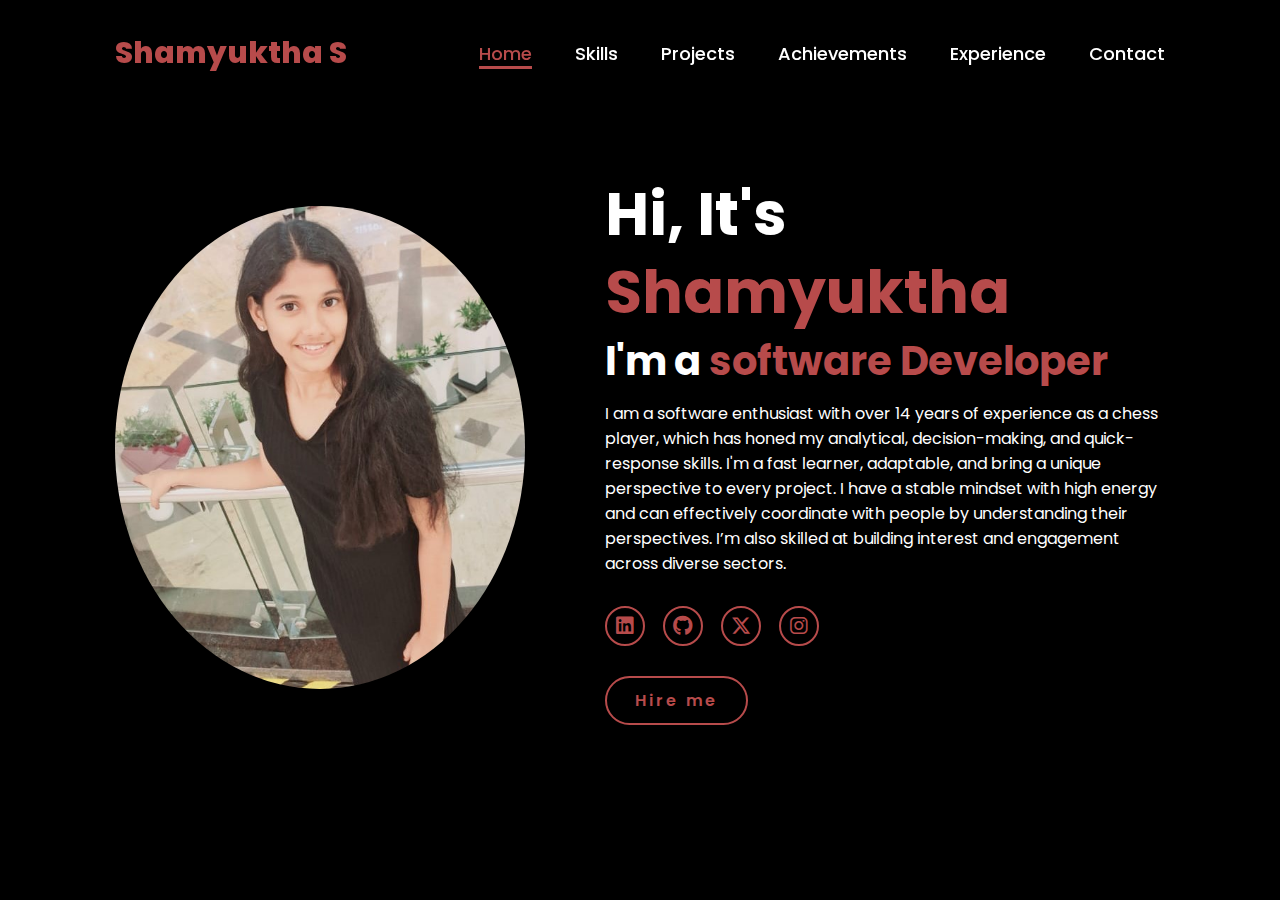
<file: index.html>
<!DOCTYPE html>
<html lang="en">
    
<head>
    <meta charset="UTF-8">
    <meta name="viewport" content="width=device-width, initial-scale=1.0">
    <link rel="stylesheet" href="https://cdnjs.cloudflare.com/ajax/libs/font-awesome/6.5.2/css/all.min.css">
    <link rel="stylesheet" href="portfolio.css">
    <title>Portfolio Website</title>
</head>
<body>
    <header>
        <a href="#" class="logo">Shamyuktha S</a>

        <nav>
            <a href="#" class="active"> Home</a>
            <a href="#" >Skills</a>
            <a href="#" >Projects</a>
            <a href="#" >Achievements</a>
            <a href="#" >Experience</a>
            <a href="#" >Contact</a>
        </nav>
    </header>
    <section class="home">
        <div class="home-img">
            <img src="Shamypic.jpeg" alt="">
        </div>
        <div class="home-content">
            <h1>Hi, It's <span>Shamyuktha </span></h1>
            <h3 class="typing-text">I'm a <span></span></h3>
            <p>I am a software enthusiast with over 14 years of experience as a chess player, which has honed my analytical, decision-making, and quick-response skills. I'm a fast learner, adaptable, and bring a unique perspective to every project. I have a stable mindset with high energy and can effectively coordinate with people by understanding their perspectives. I’m also skilled at building interest and engagement across diverse sectors.</p>
            <div class="social-icons">
                <a href="https://www.linkedin.com/in/shamyuktha-s-8191a9288/"><i class="fa-brands fa-linkedin"></i></a>
                <a href="#"><i class="fa-brands fa-github"></i></a>
                <a href="https://x.com/ShamyukthaSham3"><i class="fa-brands fa-x-twitter"></i></a>
                <a href="#"><i class="fa-brands fa-instagram"></i></a>
            </div>
            <a href="mailto:your-shamyukthashamyuktha3@gmail.com" class="btn">Hire me</a>
        </div>
    </section>
</body>
</html>
</file>
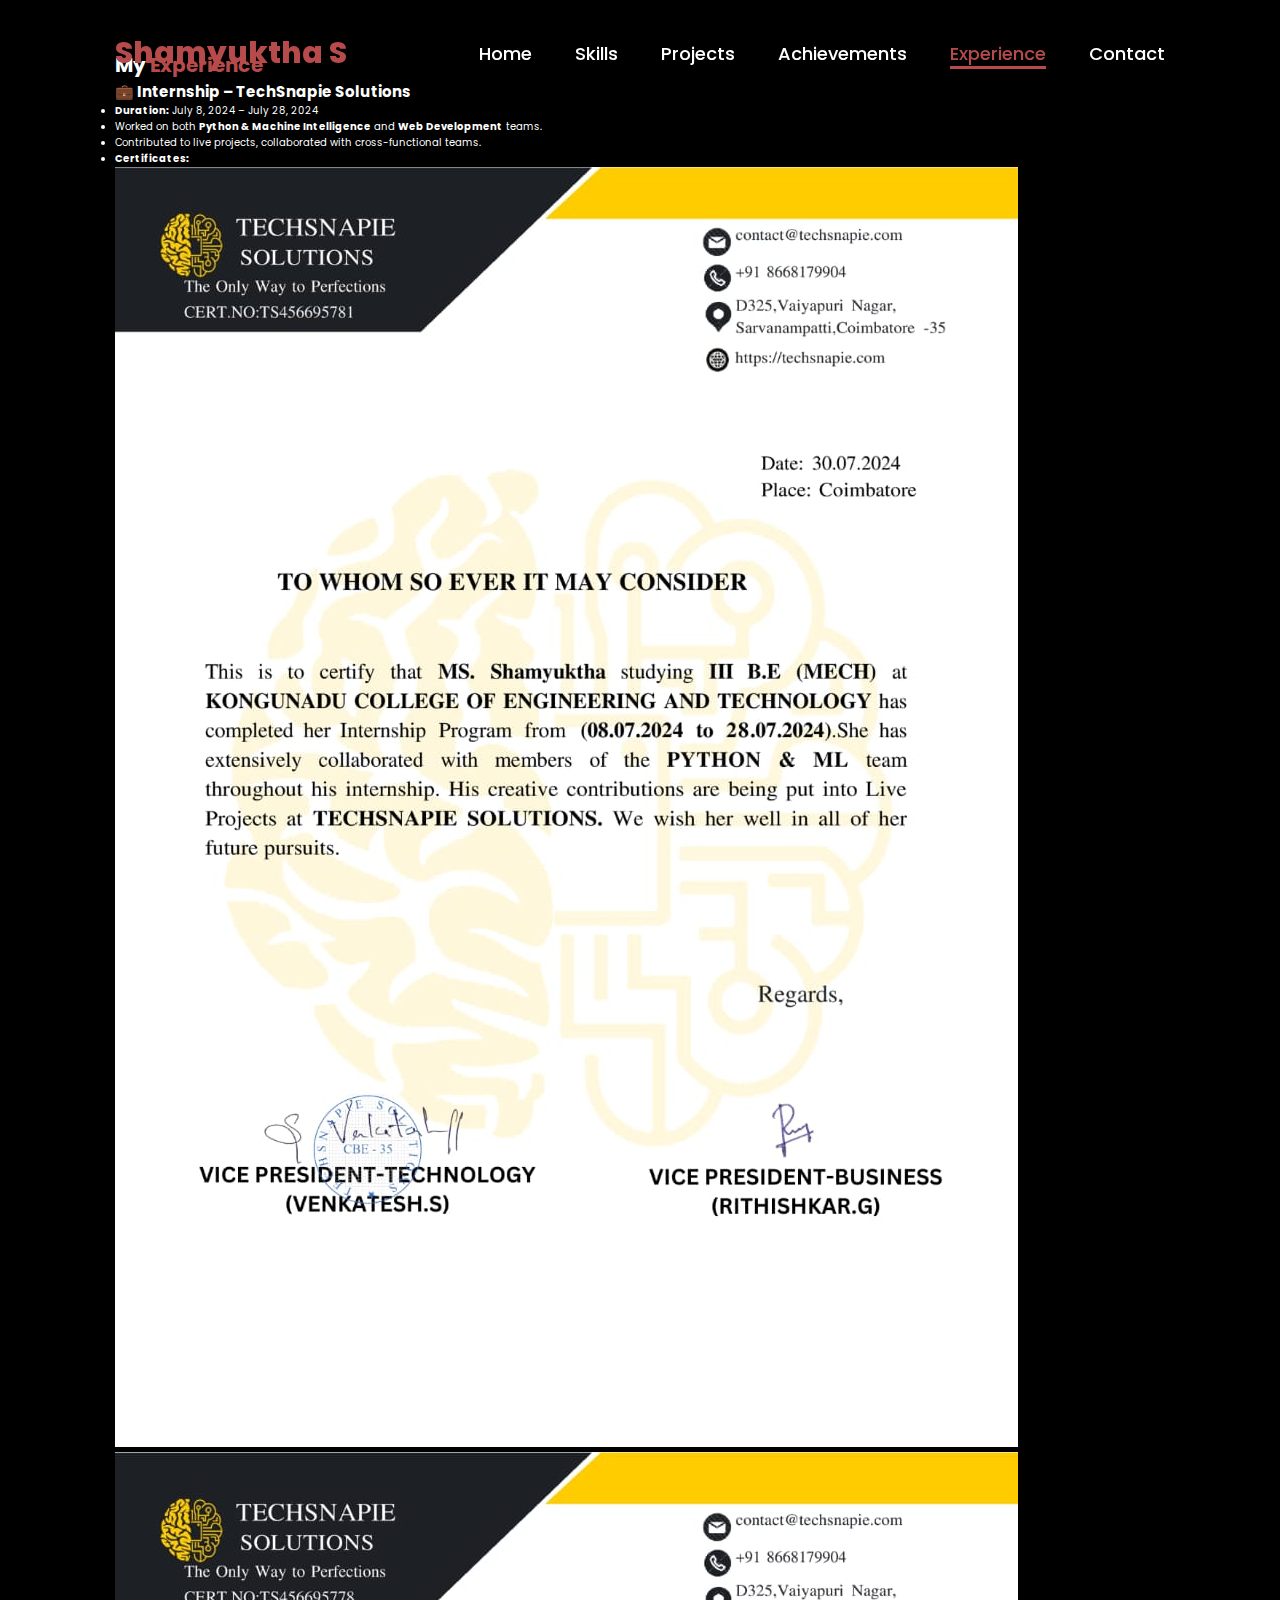
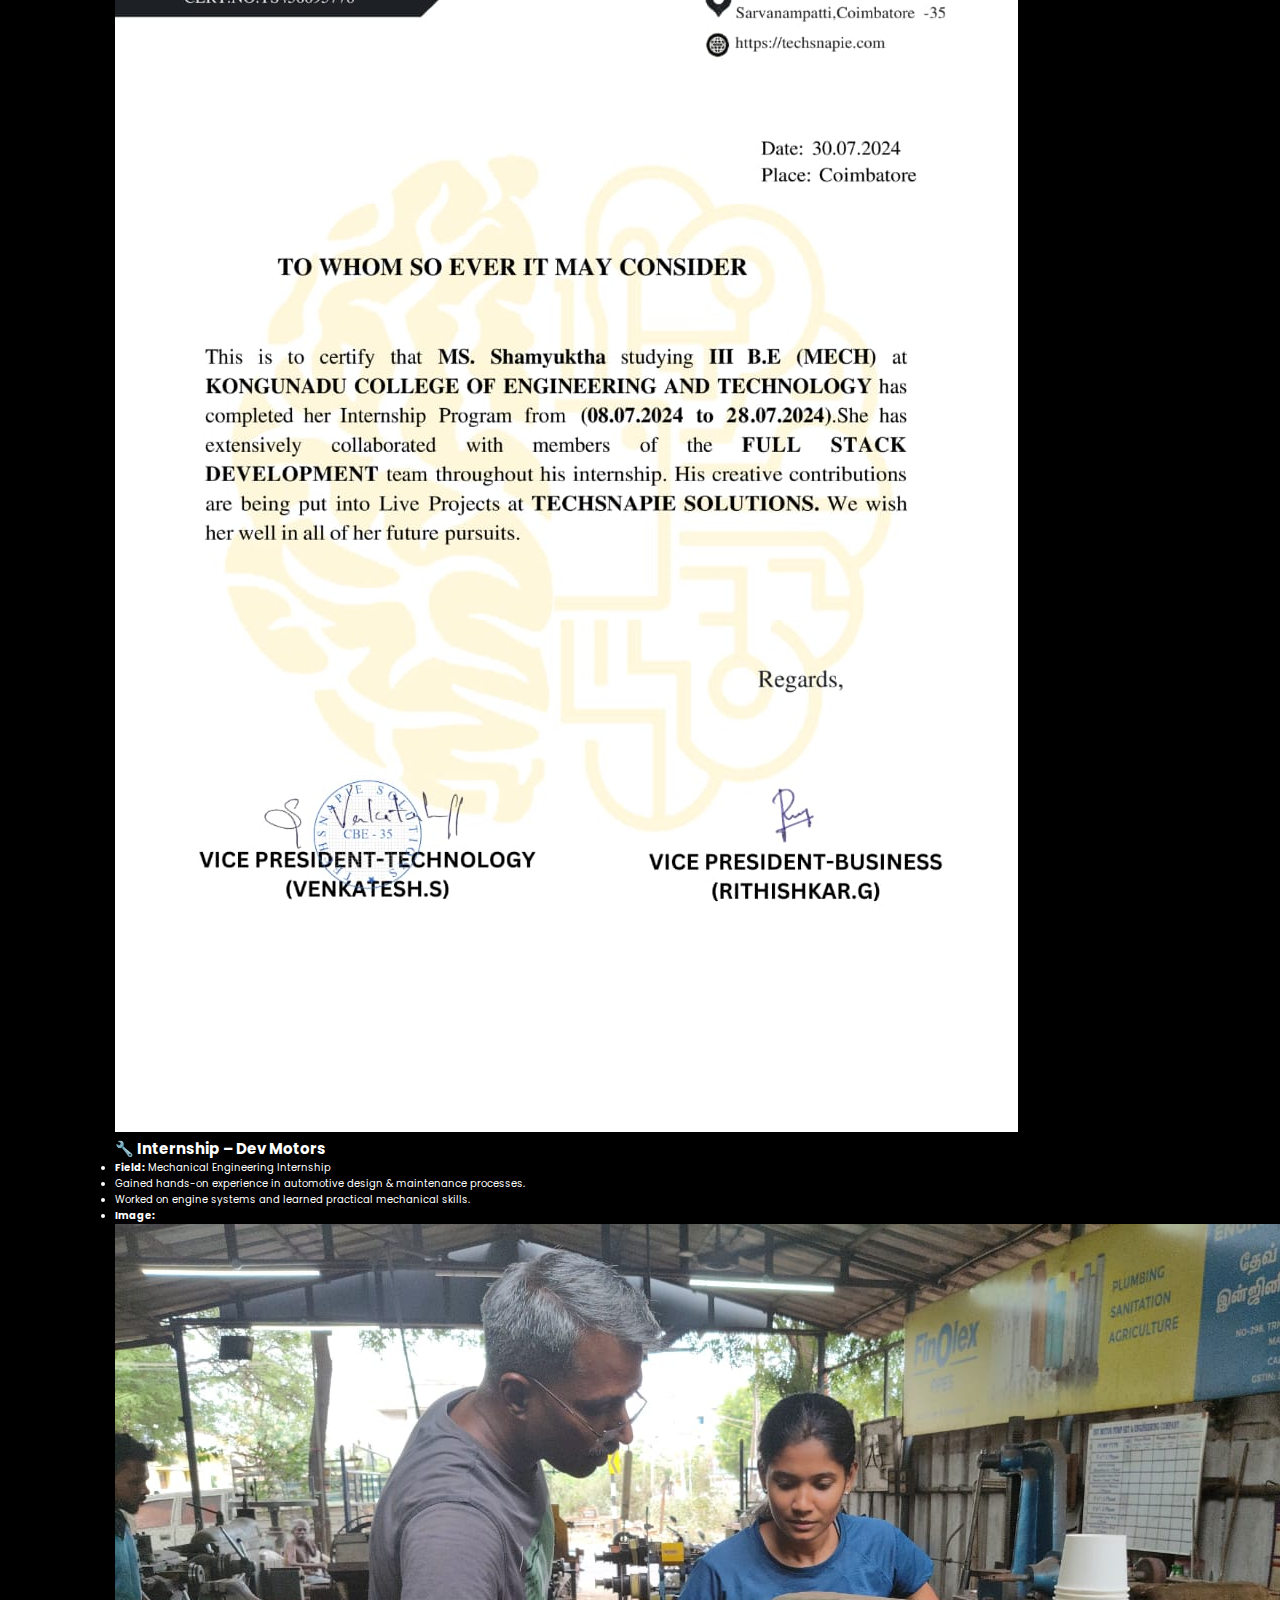
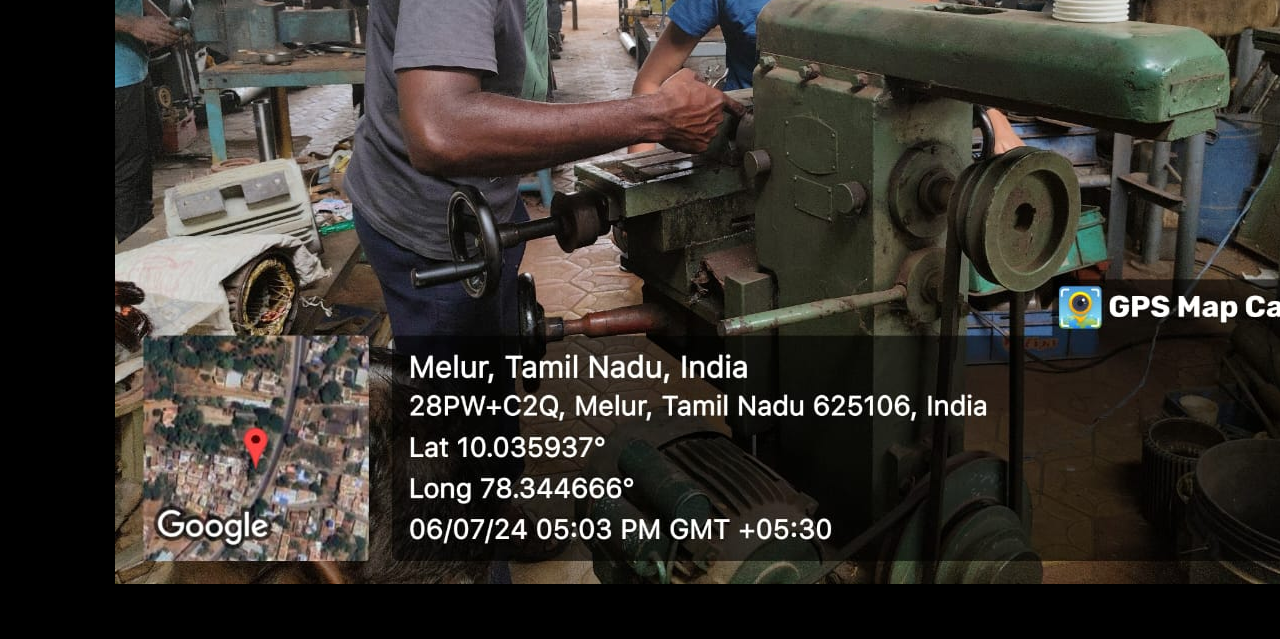
<file: experience.html>
<!DOCTYPE html>
<html lang="en">
<head>
  <meta charset="UTF-8" />
  <meta name="viewport" content="width=device-width, initial-scale=1.0"/>
  <link rel="stylesheet" href="portfolio.css" />
  <title>Experience - Shamyuktha</title>
</head>
<body>
  <header id="header">
    <a href="index.html" class="logo">Shamyuktha S</a>
    <nav>
      <a href="index.html">Home</a>
      <a href="skills.html">Skills</a>
      <a href="projects.html">Projects</a>
      <a href="achievements.html">Achievements</a>
      <a href="experience.html" class="active">Experience</a>
      <a href="contact.html">Contact</a>
    </nav>
  </header>

  <section class="skills-section">
    <h1 class="section-title">My <span>Experience</span></h1>

    <!-- TechSnapie Internship -->
    <div class="skill-category">
      <h2>💼 Internship – TechSnapie Solutions</h2>
      <ul class="skills-list clean-list">
        <li><strong>Duration:</strong> July 8, 2024 – July 28, 2024</li>
        <li>Worked on both <strong>Python & Machine Intelligence</strong> and <strong>Web Development</strong> teams.</li>
        <li>Contributed to live projects, collaborated with cross-functional teams.</li>
        <li><strong>Certificates:</strong></li>
        <div class="cert-img-row">
          <img src="pythonintern.jpeg" alt="ML-Python Certificate">
          <img src="webintern.jpeg" alt="Web Development Certificate">
        </div>
      </ul>
    </div>

    <!-- Dev Motors Internship -->
    <div class="skill-category">
      <h2>🔧 Internship – Dev Motors</h2>
      <ul class="skills-list clean-list">
        <li><strong>Field:</strong> Mechanical Engineering Internship</li>
        <li>Gained hands-on experience in automotive design & maintenance processes.</li>
        <li>Worked on engine systems and learned practical mechanical skills.</li>
        <li><strong>Image:</strong></li>
        <div class="cert-img">
          <img src="dev motors intern.jpeg" alt="Dev Motors Internship Photo">
        </div>
      </ul>
    </div>
  </section>

  <script>
    let lastScrollTop = 0;
    const header = document.getElementById("header");

    window.addEventListener("scroll", () => {
      let scrollTop = window.scrollY || document.documentElement.scrollTop;
      header.style.top = scrollTop > lastScrollTop ? "-80px" : "0";
      lastScrollTop = scrollTop;
    });
  </script>
</body>
</html>
</file>
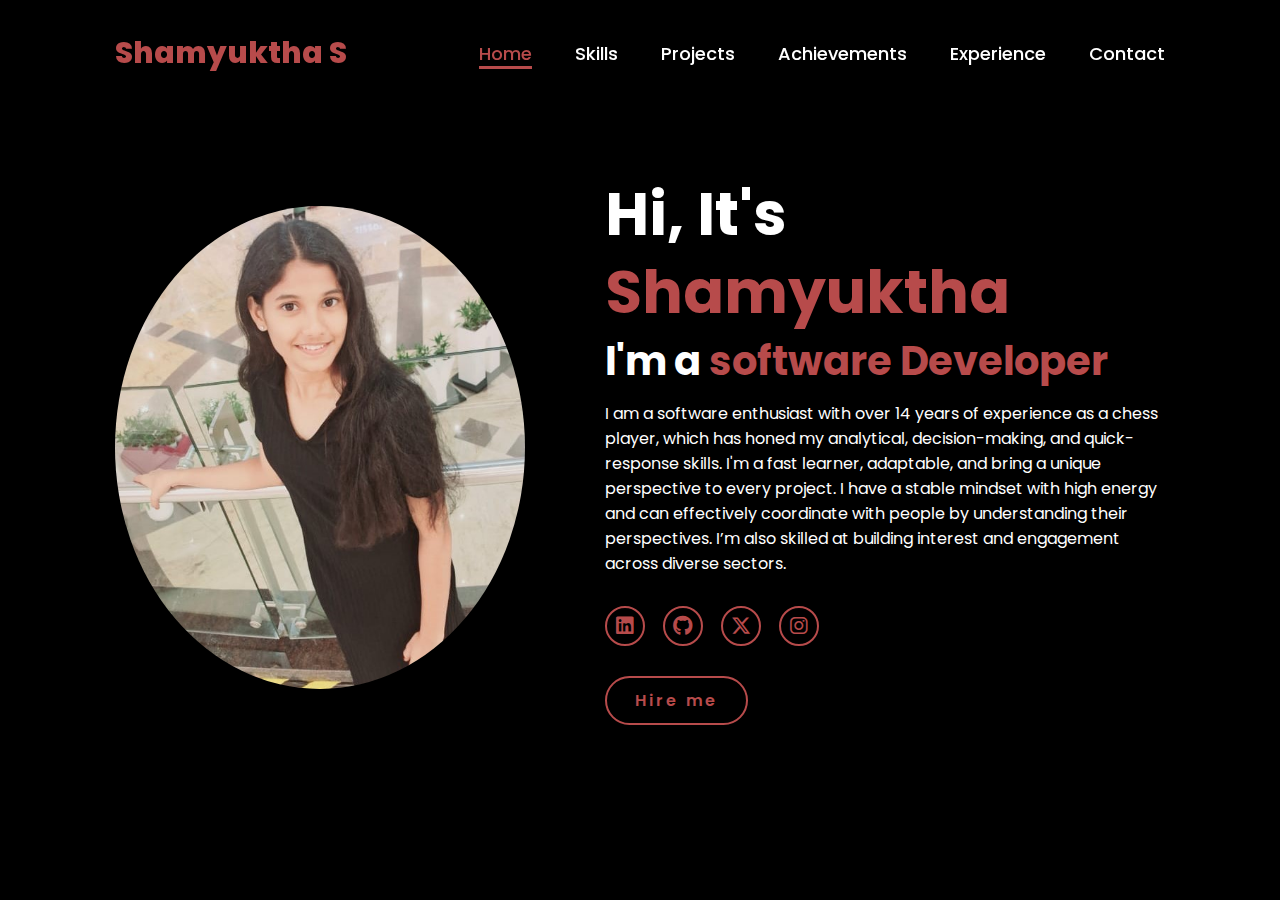
<file: portfolio.html>
<!DOCTYPE html>
<html lang="en">
    
<head>
    <meta charset="UTF-8">
    <meta name="viewport" content="width=device-width, initial-scale=1.0">
    <link rel="stylesheet" href="https://cdnjs.cloudflare.com/ajax/libs/font-awesome/6.5.2/css/all.min.css">
    <link rel="stylesheet" href="portfolio.css">
    <title>Portfolio Website</title>
</head>
<body>
    <header>
        <a href="#" class="logo">Shamyuktha S</a>

        <nav>
            <a href="#" class="active"> Home</a>
            <a href="#" >Skills</a>
            <a href="#" >Projects</a>
            <a href="#" >Achievements</a>
            <a href="#" >Experience</a>
            <a href="#" >Contact</a>
        </nav>
    </header>
    <section class="home">
        <div class="home-img">
            <img src="Shamypic.jpeg" alt="">
        </div>
        <div class="home-content">
            <h1>Hi, It's <span>Shamyuktha </span></h1>
            <h3 class="typing-text">I'm a <span></span></h3>
            <p>I am a software enthusiast with over 14 years of experience as a chess player, which has honed my analytical, decision-making, and quick-response skills. I'm a fast learner, adaptable, and bring a unique perspective to every project. I have a stable mindset with high energy and can effectively coordinate with people by understanding their perspectives. I’m also skilled at building interest and engagement across diverse sectors.</p>
            <div class="social-icons">
                <a href="https://www.linkedin.com/in/shamyuktha-s-8191a9288/"><i class="fa-brands fa-linkedin"></i></a>
                <a href="#"><i class="fa-brands fa-github"></i></a>
                <a href="https://x.com/ShamyukthaSham3"><i class="fa-brands fa-x-twitter"></i></a>
                <a href="#"><i class="fa-brands fa-instagram"></i></a>
            </div>
            <a href="mailto:your-shamyukthashamyuktha3@gmail.com" class="btn">Hire me</a>
        </div>
    </section>
</body>
</html>
</file>
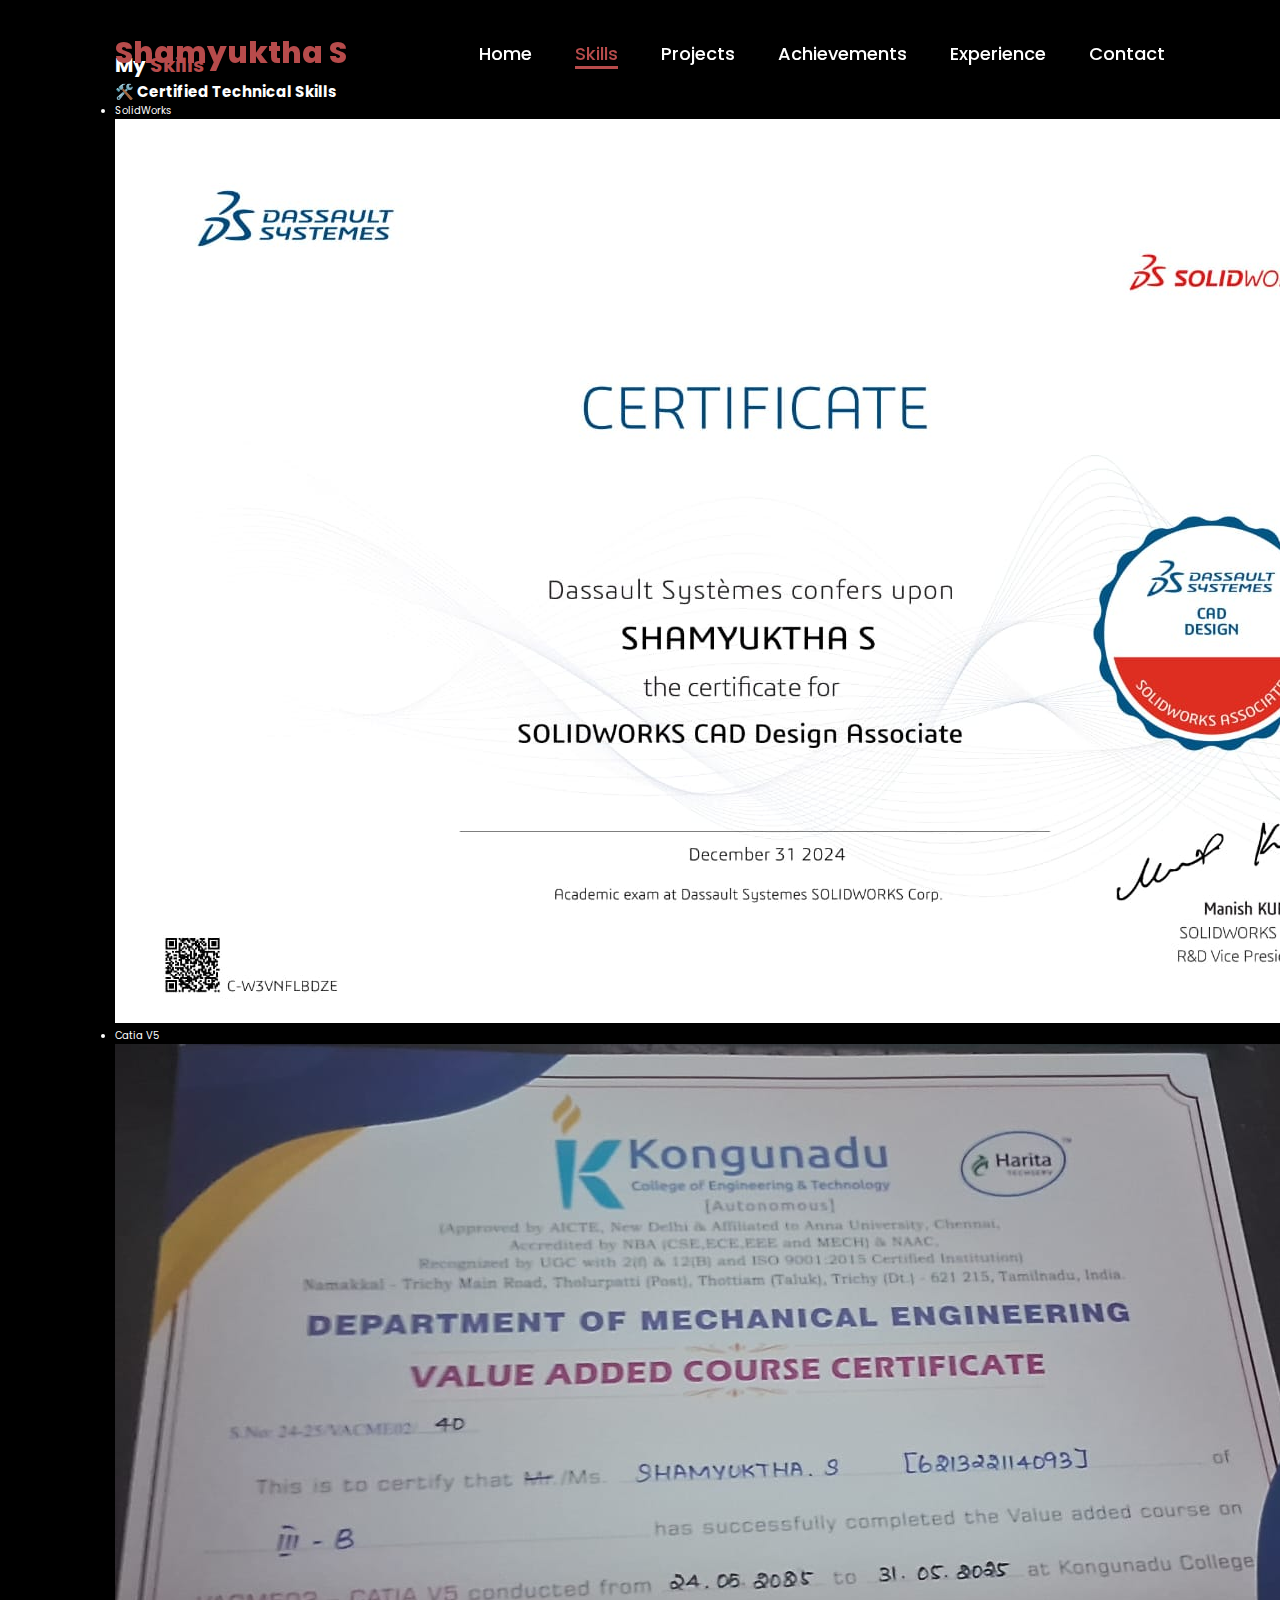
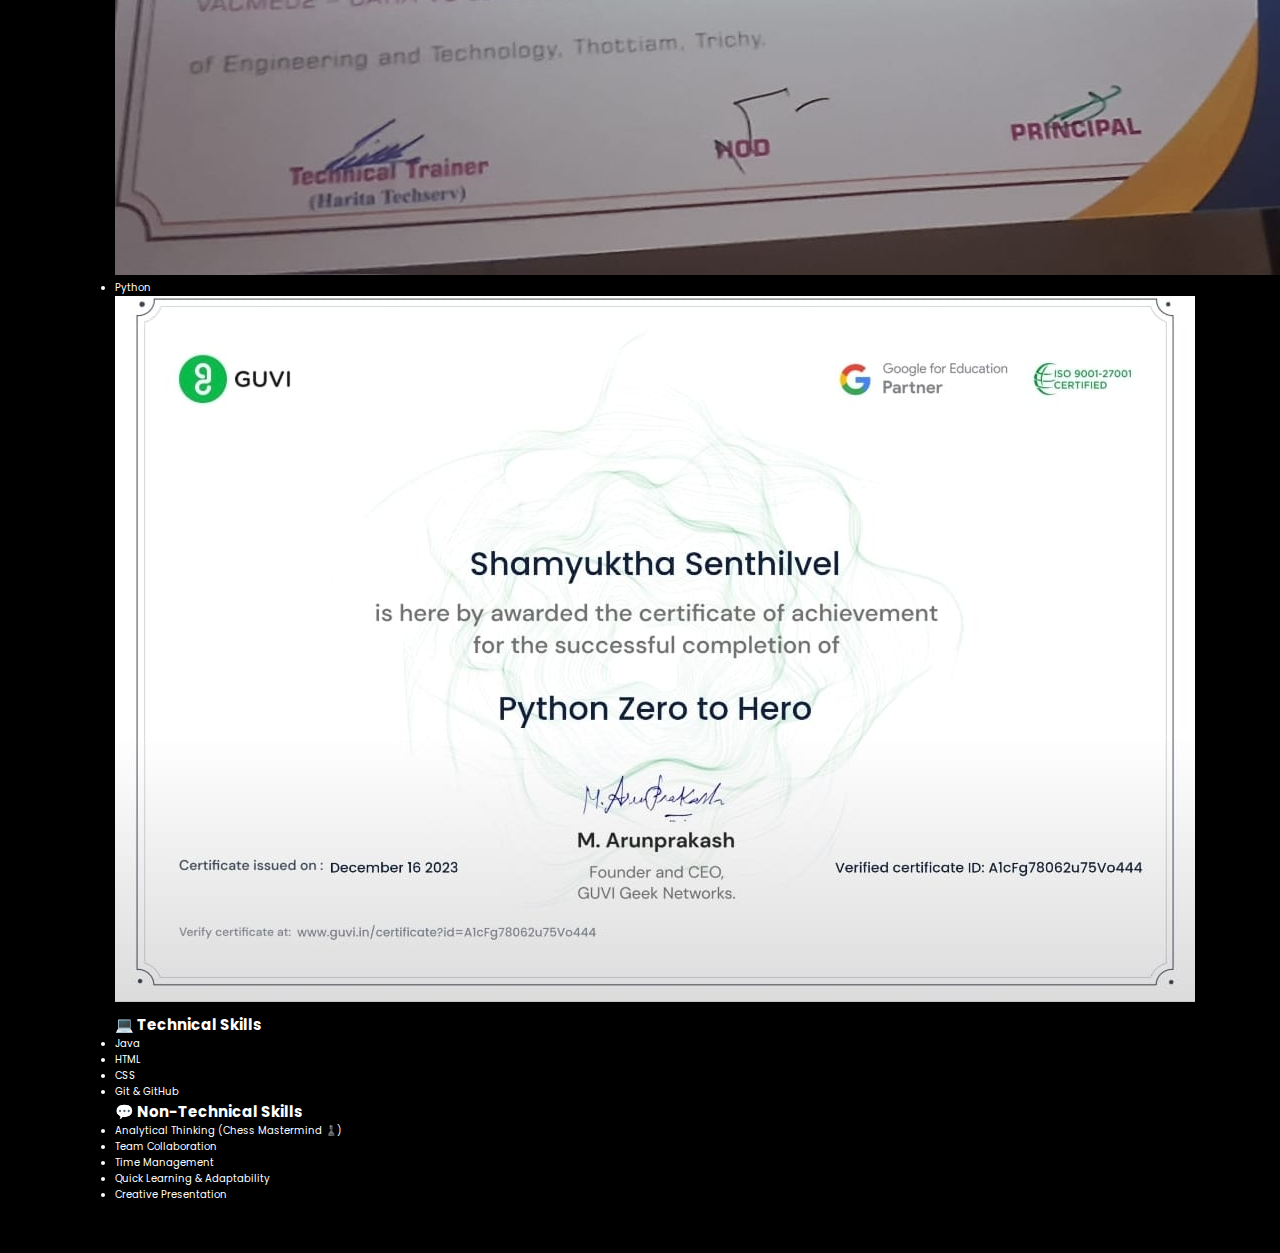
<file: skills.html>
<!DOCTYPE html>
<html lang="en">
<head>
  <meta charset="UTF-8" />
  <meta name="viewport" content="width=device-width, initial-scale=1.0"/>
  <link rel="stylesheet" href="portfolio.css" />
  <title>Skills - Shamyuktha</title>
</head>
<body>
  <header id="header">
    <a href="index.html" class="logo">Shamyuktha S</a>
    <nav>
      <a href="index.html">Home</a>
      <a href="skills.html" class="active">Skills</a>
      <a href="projects.html">Projects</a>
      <a href="achievements.html">Achievements</a>
      <a href="Experience.html">Experience</a>
      <a href="contact.html">Contact</a>
    </nav>
  </header>

  <section class="skills-section">
    <h1 class="section-title">My <span>Skills</span></h1>

    <!-- Certified Technical Skills -->
    <div class="skill-category">
      <h2>🛠️ Certified Technical Skills</h2>
      <ul class="skills-list">
        <li>
          SolidWorks
          <div class="cert-img">
            <img src="solidwrokscertificate.jpeg" alt="SolidWorks Certificate">
          </div>
        </li>
        <li>
          Catia V5
          <div class="cert-img">
            <img src="catia.jpeg"Catia V5 Certificate">
          </div>
        </li>
        <li>
          Python
          <div class="cert-img">
            <img src="pythonguvi.jpeg" alt="Python Certificate">
          </div>
        </li>
      </ul>
    </div>

    <!-- Uncertified Technical Skills -->
    <div class="skill-category">
      <h2>💻 Technical Skills </h2>
      <ul class="skills-list">
        <li>Java</li>
        <li>HTML</li>
        <li>CSS</li>
        <li>Git & GitHub</li>
      </ul>
    </div>

    <!-- Non-Technical Skills -->
    <div class="skill-category">
      <h2>💬 Non-Technical Skills</h2>
      <ul class="skills-list">
        <li>Analytical Thinking (Chess Mastermind ♟️)</li>
        <li>Team Collaboration</li>
        <li>Time Management</li>
        <li>Quick Learning & Adaptability</li>
        <li>Creative Presentation</li>
      </ul>
    </div>
  </section>

  <script>
    let lastScrollTop = 0;
    const header = document.getElementById("header");

    window.addEventListener("scroll", () => {
      let scrollTop = window.scrollY || document.documentElement.scrollTop;
      if (scrollTop > lastScrollTop) {
        // scroll down
        header.style.top = "-80px";
      } else {
        // scroll up
        header.style.top = "0";
      }
      lastScrollTop = scrollTop;
    });
  </script>
</body>
</html>
</file>
<file: portfolio.css>
@import url('https://fonts.googleapis.com/css2?family=Poppins:wght@100;200;300;400;500;600&display=swap');

*{
    margin: 0;
    padding: 0;
    box-sizing: border-box;
    text-decoration: none;
    border: none;
    outline: none;
    font-family: 'Poppins', sans-serif;
}

html{
    font-size: 62.5%;
}

body{
    width: 100%;
    height: 100vh;
    overflow-x: hidden;
    background-color: black;
    color: white;
}

header{
    margin-top: 20px;
    position: fixed;
    top: 0;
    left: 0;
    width: 100%;
    padding: 1rem 9%;
    background-color: transparent;
    filter: drop-shadow(10px);
    display: flex;
    justify-content: space-between;
    align-items: center;
    z-index: 100;
}

.logo{
    font-size: 3rem;
    color: #b74b4b;
    font-weight: 800;
    cursor: pointer;
    transition: 0.5s ease;
}

.logo:hover{
    transform: scale(1.1);
}

nav a{
    font-size: 1.8rem;
    color: white;
    margin-left: 4rem;
    font-weight: 500;
    transition: 0.3s ease;
    border-bottom: 3px solid transparent;
}

nav a:hover,
nav a.active{
    color: #b74b4b;
    border-bottom: 3px solid #b74b4b;
}

@media(max-width:995px){
    nav{
        position: absolute;
        display: none;
        top: 0;
        right: 0;
        width: 40%;
        border-left: 3px solid #b74b4b;
        border-bottom: 3px solid #b74b4b;
        border-bottom-left-radius: 2rem;
        padding: 1rem solid;
        background-color: #161616;
        border-top: 0.1rem solid rgba(0,0,0,0.1);
    }

    nav.active{
        display: block;
    }

    nav a{
        display: block;
        font-size: 2rem;
        margin: 3rem 0;
    }

    nav a:hover,
    nav a.active{
        padding: 1rem;
        border-radius: 0.5rem;
        border-bottom: 0.5rem solid #b74b4b;
    }
}

section{
    min-height: 100vh;
    padding: 5rem 9% 5rem;
}

.home{
    display: flex;
    justify-content: center;
    align-items: center;
    gap: 8rem;
    background-color: black;
}

.home .home-content h1{
    font-size: 6rem;
    font-weight: 700;
    line-height: 1.3;
}

span{
    color: #b74b4b;
}

.home-content h3{
    font-size: 4rem;
    margin-bottom: 1rem;
    font-weight: 700;
}

.home-content p{
    font-size: 1.6rem;
}

.home-img{
    border-radius: 50%;
}

.home-img img{
    position: relative;
    width: 32vw;
    border-radius: 50%;
    box-shadow: 0 0 25px solid #b74b4b;
    cursor: pointer;
    transition: 0.2s linear;
}

.home-img img:hover{
    font-size: 1.8rem;
    font-weight: 500;
}

.social-icons a{
    display: inline-flex;
    justify-content: center;
    align-items: center;
    width: 4rem;
    height: 4rem;
    background-color: transparent;
    border: 0.2rem solid #b74b4b;
    font-size: 2rem;
    border-radius: 50%;
    margin: 3rem 1.5rem 3rem 0;
    transition: 0.3s ease;
    color: #b74b4b;
}

.social-icons a:hover{
    color: black;
    transform: scale(1.3) translateY(-5px);
    background-color: #b74b4b;
    box-shadow: 0  0 25px #b74b4b;
}

.btn{
    display: inline-block;
    padding: 1rem 2.8rem;
    background-color: black;
    border-radius: 4rem;
    font-size: 1.6rem;
    color: #b74b4b;
    letter-spacing: 0.3rem;
    font-weight: 600;
    border: 2px solid #b74b4b;
    transition: 0.3s ease;
    cursor: pointer;
}

.btn:hover{
    transform: scale3d(1.03);
    background-color: #b74b4b;
    color: black;
    box-shadow: 0 0 25px #b74b4b;
}

.typing-text{
    font-size: 34px;
    font-weight: 600;
    min-width: 280px;
}

.typing-text span{
    position: relative;
}

.typing-text span::before{
    content: "software Developer";
    color: #b74b4b;
    animation: words 20s infinite;
}

.typing-text span::after{
    content: "";
    background-color: black;
    position: absolute;
    width: calc(100% + 8px);
    height: 100%;
    border-left: 3px solid black;
    right: -8;
    animation: cursor 0.6s infinite;
}

@keyframes cursor{
    to{
        border-left: 3px solid #b74b4b;
    }
}

@keyframes words{
    0%, 20%{
        content: "Mechanical Engineer,";
    }
    21%, 40%{
        content: "Software Enthusiast,";
    }
    41%, 60%{
        content: "Junior Developer,";
    }
    61%, 80%{
        content: "Chess Player,";
    }
    81%, 100%{
        content: "Dancer,";
    }
}

@media (max-width: 1000px){
    .home{
        gap: 4rem;
    }
}

@media(max-width:995px){
    .home{
        flex-direction: column;
        margin: 5rem 4rem;
    }

    .home .home-content h3{
        font-size: 2.5rem;
    }

    .home-content h1{
        font-size: 5rem;
    }

    .home-img img{
        width: 70vw;
        margin-top: 4rem;
    }
}
</file>
